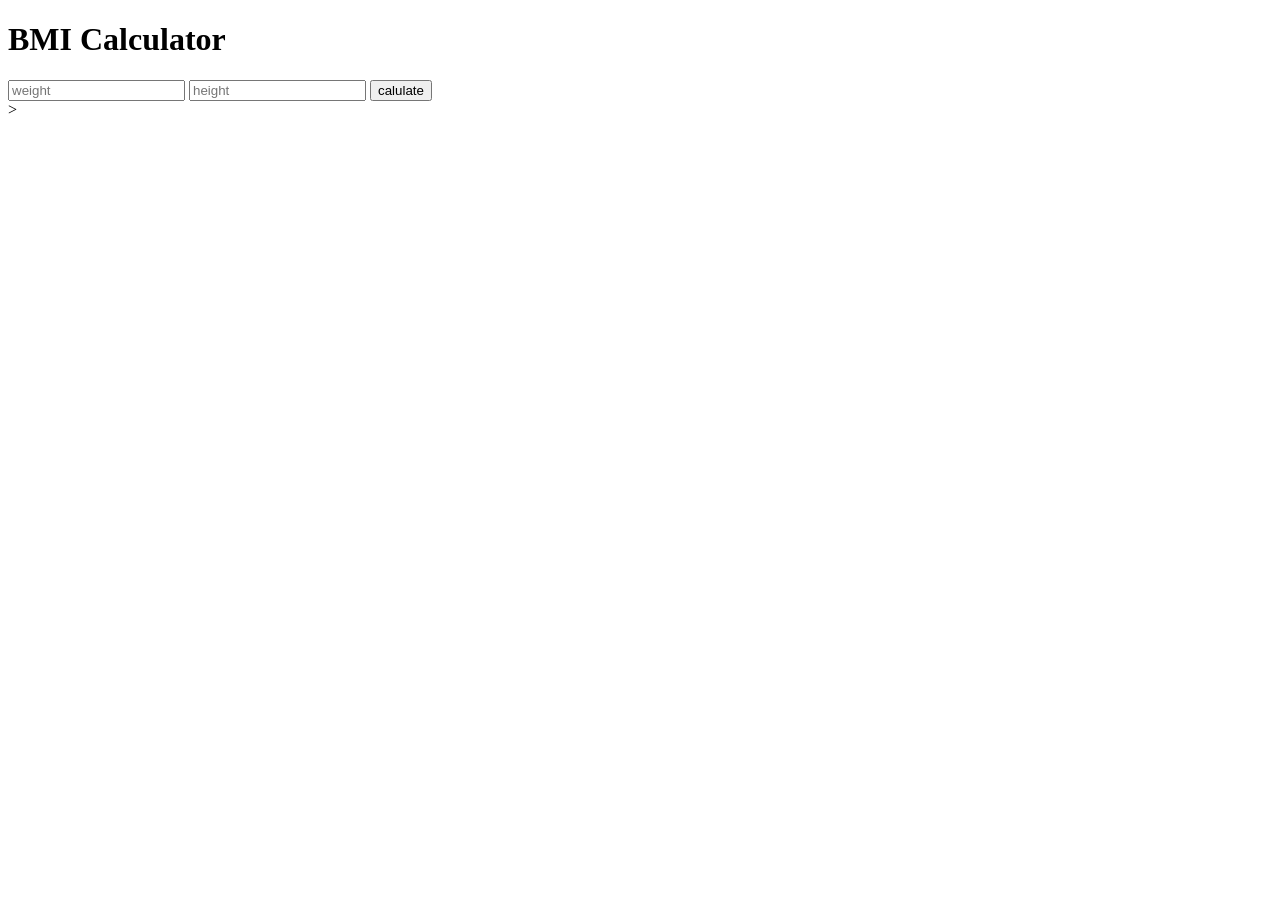
<file: BMI calculator/index.html>
<!DOCTYPE html>
<html lang="en" dir="ltr">
<head>
    <meta charset="UTF-8">
    <title>Document</title>
</head>
<body>
    <h1>BMI Calculator</h1>
    <form action="/" method="post">
    <input type="text" name="weight" placeholder="weight">
    <input type="text" name="height" placeholder="height">
    <button type="submit"> calulate</button>   
    </form>>
</body>
</html>
</file>
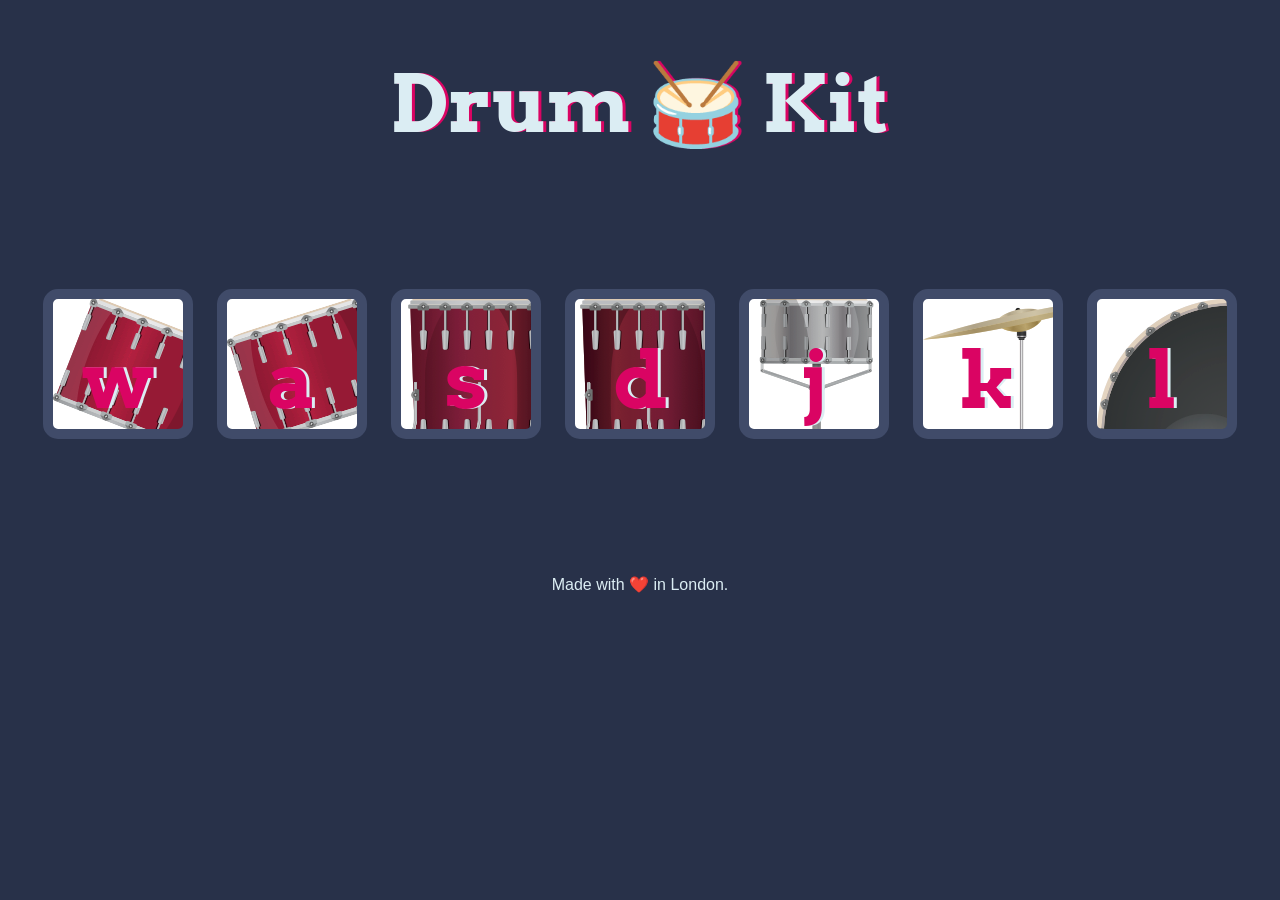
<file: Drum Kit/index.html>
<!DOCTYPE html>
<html lang="en" dir="ltr">

<head>
  <meta charset="utf-8">
  <title>Drum Kit</title>
  <link rel="stylesheet" href="styles.css">
  <link href="https://fonts.googleapis.com/css?family=Arvo" rel="stylesheet">
</head>

<body>
  <h1 id="title">Drum 🥁 Kit</h1>
  <div class="set">
    <button class="w drum">w</button>
    <button class="a drum">a</button>
    <button class="s drum">s</button>
    <button class="d drum">d</button>
    <button class="j drum">j</button>
    <button class="k drum">k</button>
    <button class="l drum">l</button>
  </div>


<script src="index.js" charset="utf-8"></script>

<footer>
  Made with ❤️ in London.
</footer>
</body>
</html>
</file>
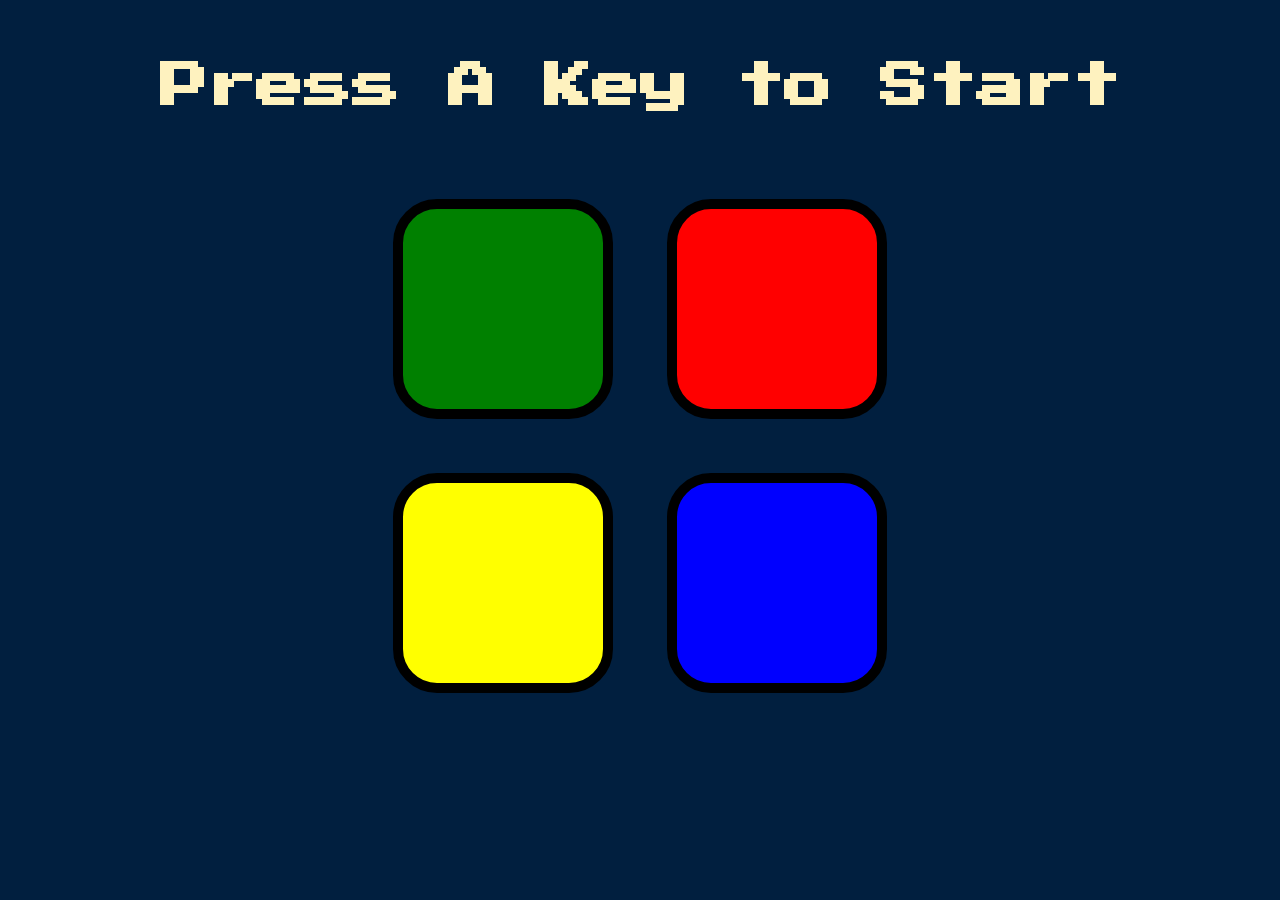
<file: Simon Game Challenge/index.html>
<!DOCTYPE html>
<html lang="en" dir="ltr">

<head>
  <meta charset="utf-8">
  <title>Simon</title>
  <link rel="stylesheet" href="styles.css">
  <link href="https://fonts.googleapis.com/css?family=Press+Start+2P" rel="stylesheet">
</head>

<body>
  <h1 id="level-title">Press A Key to Start</h1>
  <div class="container">
    <div lass="row">

      <div type="button" id="green" class="btn green">

      </div>

      <div type="button" id="red" class="btn red">

      </div>
    </div>

    <div class="row">

      <div type="button" id="yellow" class="btn yellow">

      </div>
      <div type="button" id="blue" class="btn blue">

      </div>

    </div>

  </div>
  <script src="https://code.jquery.com/jquery-3.7.0.min.js" integrity="sha256-2Pmvv0kuTBOenSvLm6bvfBSSHrUJ+3A7x6P5Ebd07/g=" crossorigin="anonymous"></script>
  <script src="game.js" charset="utf-8"></script>
</body>

</html>
</file>
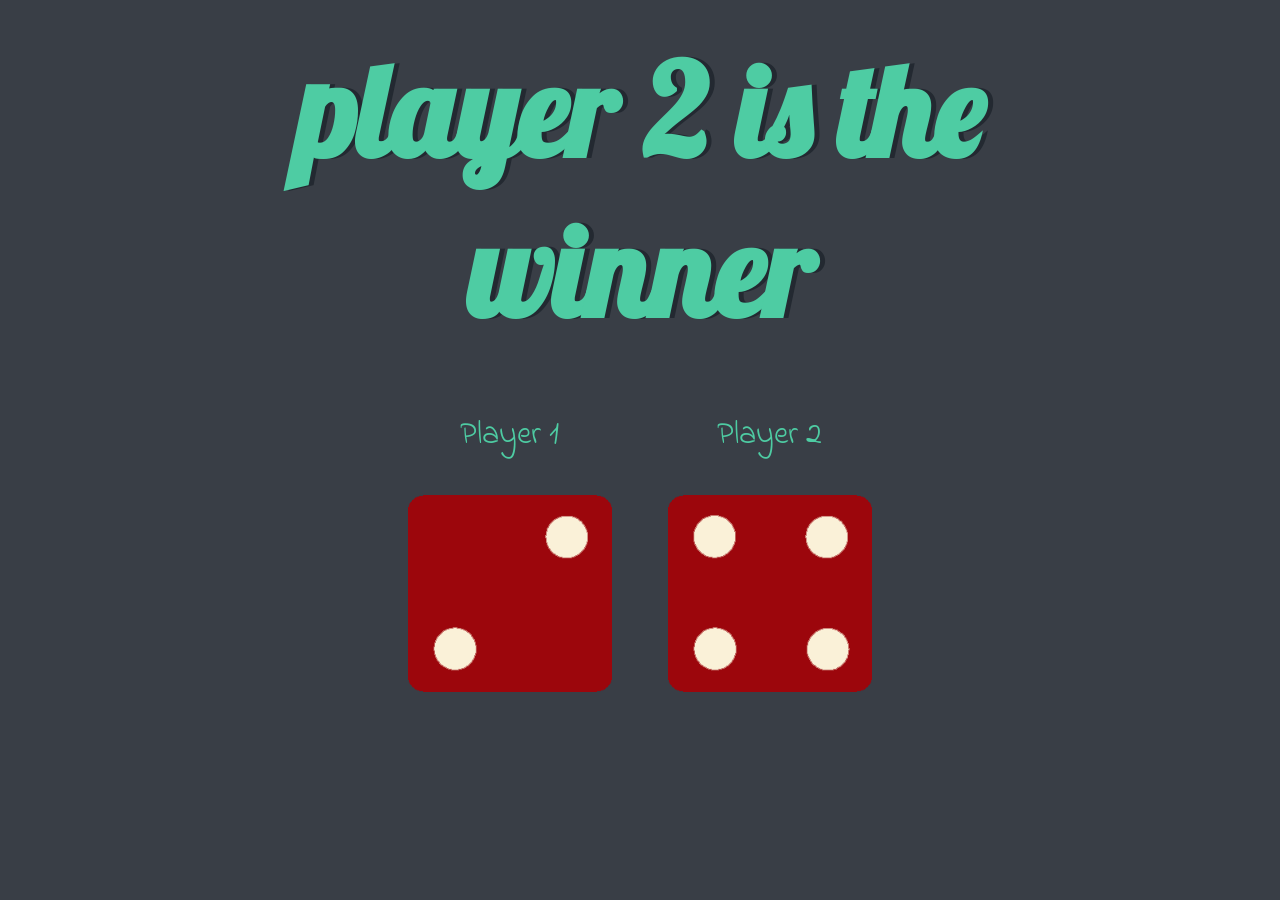
<file: Dice Challenge/dicee.html>
<!DOCTYPE html>
<html lang="en" dir="ltr">
  <head>
    <meta charset="utf-8">
    <title>Dicee</title>
    <link rel="stylesheet" href="styles.css">
    <link href="https://fonts.googleapis.com/css?family=Indie+Flower|Lobster" rel="stylesheet">

  </head>
  <body>

    <div class="container">
      <h1>Refresh Me</h1>

      <div class="dice">
        <p>Player 1</p>
        <img class="img1" src="images/dice6.png">
      </div>

      <div class="dice">
        <p>Player 2</p>
        <img class="img2" src="images/dice6.png">
      </div>

    </div>

    <script src="index.js" charset="utf-8"></script>
  </body>


</html>
</file>
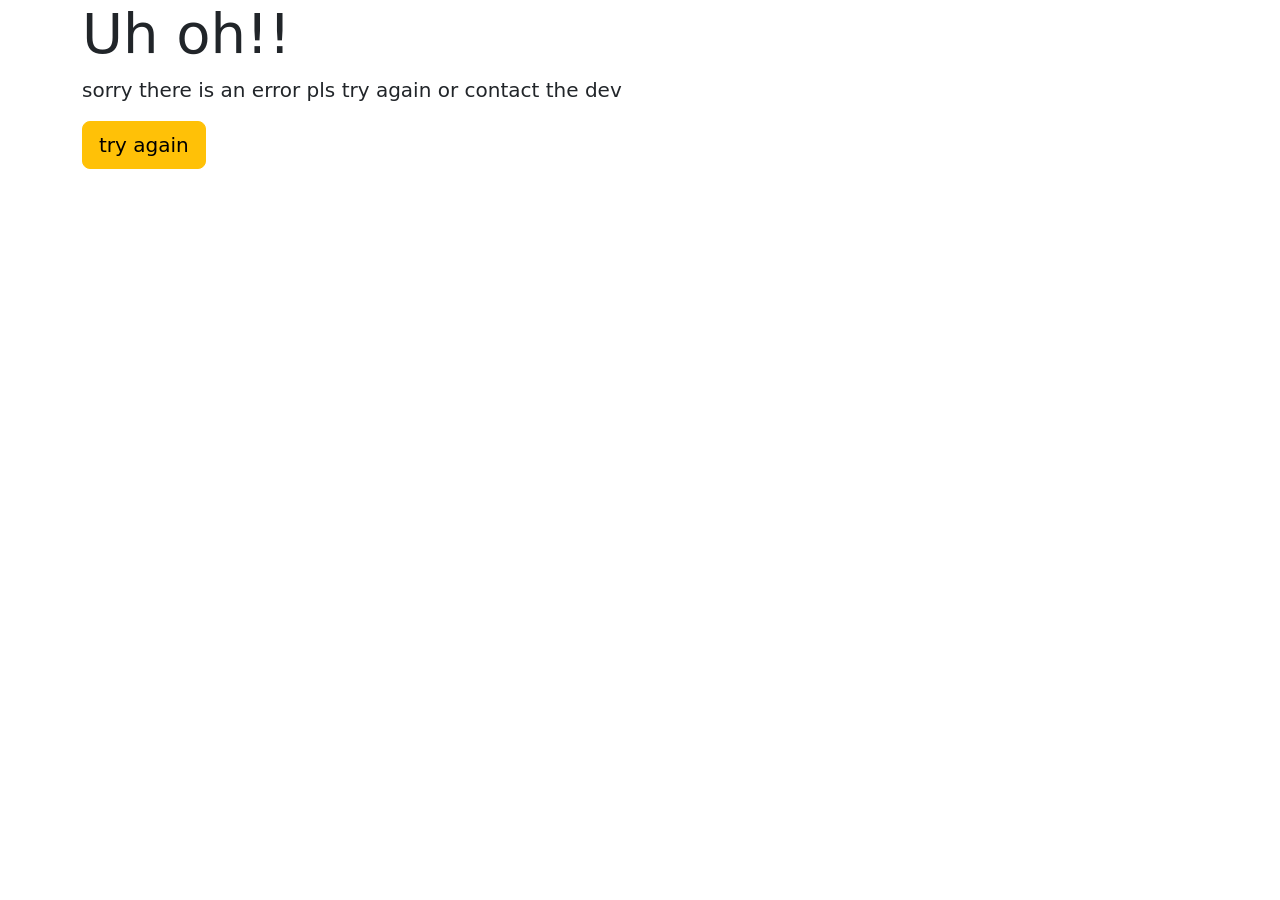
<file: newsletter-signup/failure.html>
<!DOCTYPE html>
<html lang="en">
<head>
    <meta charset="UTF-8">
    <meta http-equiv="X-UA-Compatible" content="IE=edge">
    <meta name="viewport" content="width=device-width, initial-scale=1.0">
    <title>Failure</title>
    <link href="https://cdn.jsdelivr.net/npm/bootstrap@5.3.0/dist/css/bootstrap.min.css" rel="stylesheet" integrity="sha384-9ndCyUaIbzAi2FUVXJi0CjmCapSmO7SnpJef0486qhLnuZ2cdeRhO02iuK6FUUVM" crossorigin="anonymous">
</head>
<body>
    <div class = "jumbotron jumbotron-fluid">
        <div class = "container">
            <h1 class = "display-4">Uh oh!! </h1>
            <p class="lead">sorry there is an error pls try again or contact the dev</p>
            <form action="/failure" method = "post">
                <button class="btn btn-lg btn-warning" type="submit" name="button">try again</button>
            </form>
        </div>
    </div>
</body>
</html>
</file>
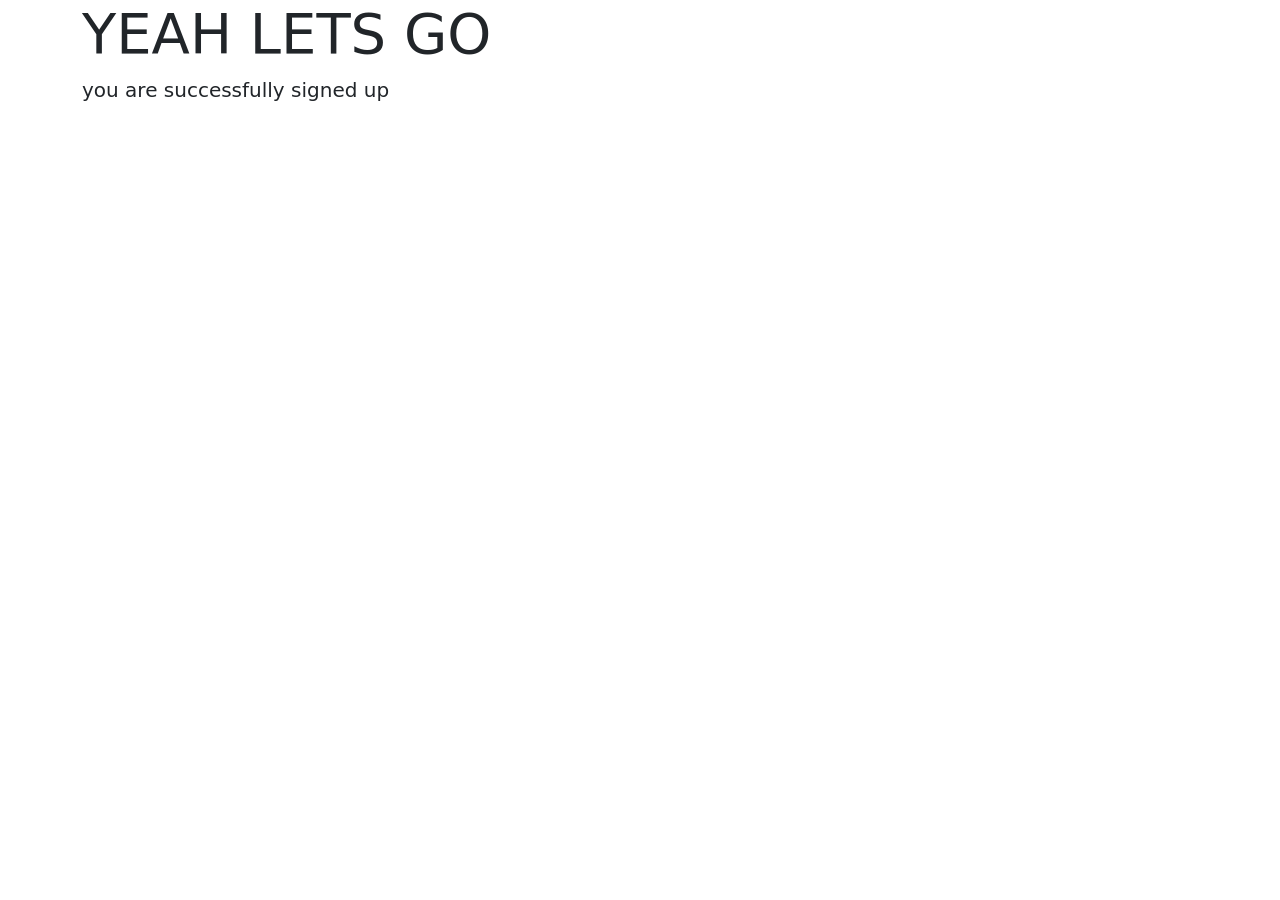
<file: newsletter-signup/sucess.html>
<!DOCTYPE html>
<html lang="en">
<head>
    <meta charset="UTF-8">
    <meta http-equiv="X-UA-Compatible" content="IE=edge">
    <meta name="viewport" content="width=device-width, initial-scale=1.0">
    <title>Success</title>
    <link href="https://cdn.jsdelivr.net/npm/bootstrap@5.3.0/dist/css/bootstrap.min.css" rel="stylesheet" integrity="sha384-9ndCyUaIbzAi2FUVXJi0CjmCapSmO7SnpJef0486qhLnuZ2cdeRhO02iuK6FUUVM" crossorigin="anonymous">
</head>
<body>
    <div class = "jumbotron jumbotron-fluid">
        <div class = "container">
            <h1 class = "display-4">YEAH LETS GO </h1>
            <p class="lead">you are successfully signed up</p>
        </div>
    </div>
</body>
</html>
</file>
<file: Drum Kit/styles.css>
body {
  text-align: center;
  background-color: #283149;
}

h1 {
  font-size: 5rem;
  color: #DBEDF3;
  font-family: "Arvo", cursive;
  text-shadow: 3px 0 #DA0463;

}

footer {
  color: #DBEDF3;
  font-family: sans-serif;
}

.w {
  background-image: url("images/tom1.png");
}

.a {
  background-image: url("images/tom2.png");
}

.s {
  background-image: url("images/tom3.png");
}

.d {
  background-image: url("images/tom4.png");
}

.j {
  background-image: url("images/snare.png");
}

.k {
  background-image: url("images/crash.png");
}

.l {
  background-image: url("images/kick.png");
}

.set {
  margin: 10% auto;
}

.pressed {
  box-shadow: 0 3px 4px 0 #DBEDF3;
  opacity: 0.5;
}

.red {
  color: red;
}

.drum {
  outline: none;
  border: 10px solid #404B69;
  font-size: 5rem;
  font-family: 'Arvo', cursive;
  line-height: 2;
  font-weight: 900;
  color: #DA0463;
  text-shadow: 3px 0 #DBEDF3;
  border-radius: 15px;
  display: inline-block;
  width: 150px;
  height: 150px;
  text-align: center;
  margin: 10px;
  background-color: white;
}
</file>
<file: Simon Game Challenge/styles.css>
body {
  text-align: center;
  background-color: #011F3F;
}

#level-title {
  font-family: 'Press Start 2P', cursive;
  font-size: 3rem;
  margin:  5%;
  color: #FEF2BF;
}

.container {
  display: block;
  width: 50%;
  margin: auto;

}

.btn {
  margin: 25px;
  display: inline-block;
  height: 200px;
  width: 200px;
  border: 10px solid black;
  border-radius: 20%;
}

.game-over {
  background-color: red;
  opacity: 0.8;
}

.red {
  background-color: red;
}

.green {
  background-color: green;
}

.blue {
  background-color: blue;
}

.yellow {
  background-color: yellow;
}

.pressed {
  box-shadow: 0 0 20px white;
  background-color: grey;
}
</file>
<file: Dice Challenge/styles.css>
.container {
  width: 70%;
  margin: auto;
  text-align: center;
}

.dice {
  text-align: center;
  display: inline-block;

}

body {
  background-color: #393E46;
}

h1 {
  margin: 30px;
  font-family: 'Lobster', cursive;
  text-shadow: 5px 0 #232931;
  font-size: 8rem;
  color: #4ECCA3;
}

p {
  font-size: 2rem;
  color: #4ECCA3;
  font-family: 'Indie Flower', cursive;
}

img {
  width: 80%;
}

footer {
  margin-top: 5%;
  color: #EEEEEE;
  text-align: center;
  font-family: 'Indie Flower', cursive;

}
</file>
